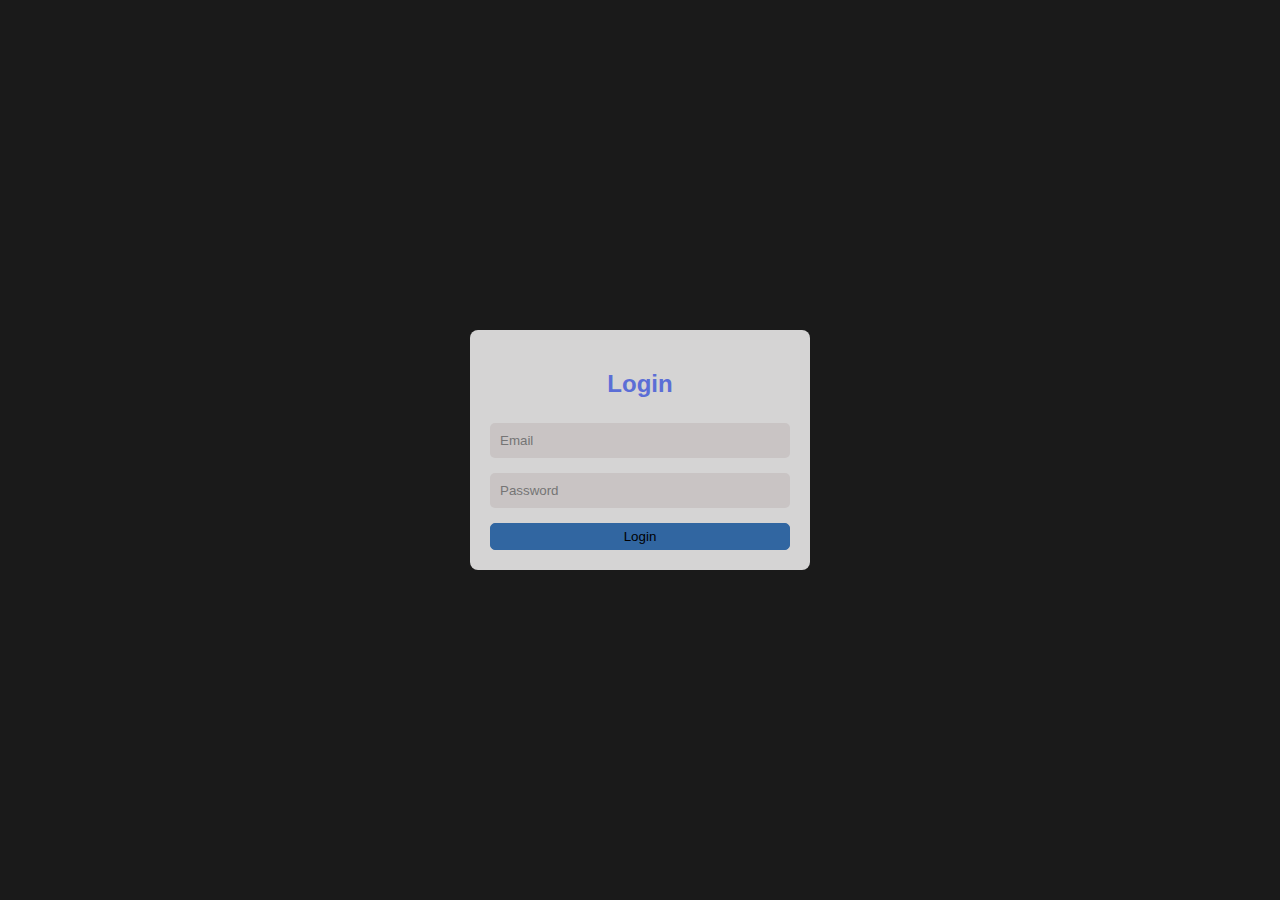
<file: index.html>
<!DOCTYPE html>
<html lang="en">
  <head>
    <meta charset="UTF-8" />
    <meta name="viewport" content="width=device-width, initial-scale=1.0" />
    <title>Login</title>
    <style>
      body {
        font-family: Arial, Helvetica, sans-serif;
        background-color: #1a1a1a;
        margin: 0;
        padding: 0;
        height: 100vh;
        display: flex;
        justify-content: center;
        align-items: center;
      }
      .card {
        background-color: #d5d4d4;
        border-radius: 8px;
        padding: 20px;
        width: 300px;
      }
      h2 {
        color: #5b6ed6;
        /* padding: 30px; */
        text-align: center;
        margin-bottom: 25px;
      }
      form {
        display: flex;
        flex-direction: column;
      }
      input {
        margin-bottom: 15px;
        padding: 10px;
        border-radius: 5px;
        background-color: #c9c4c4;
        border: none;
        color: black;
      }
      button {
        background-color: #3166a1;
        color: #000000;
        padding: 5px;
        border: 1px solid #3166a1;
        border-radius: 5px;
      }
      button:hover {
        background-color: #000000;
      }
    </style>
  </head>
  <body>
    <div class="card">
      <h2>Login</h2>
      <form onsubmit=>
        <input type="email" name="" id="" placeholder="Email" />
        <input type="password" name="" id="" placeholder="Password" />
        <button type="submit" >Login</button>
      </form>
    </div>
  </body>
</html>
</file>
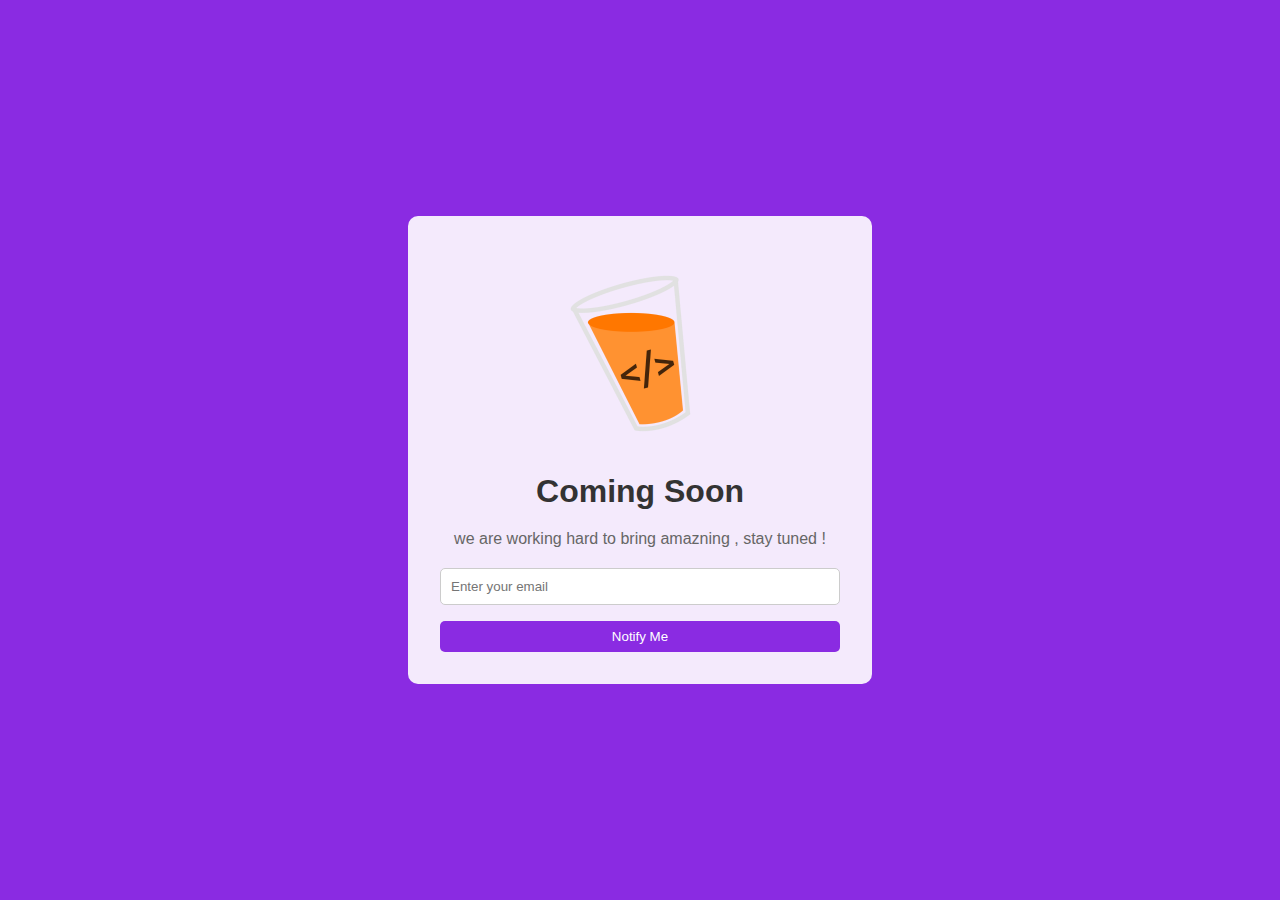
<file: comingSoon/index.html>
<!DOCTYPE html>
<html lang="en">
<head>
    <meta charset="UTF-8">
    <meta name="viewport" content="width=device-width, initial-scale=1.0">
    <title>Chair Landing Page</title>
    <link rel="stylesheet" href="./styles.css">
</head>
<body>
    <div class="container">
        <div class="content">
            <img src="./cup-logo.png" class="logo" alt="company logo">
            <h1>Coming Soon</h1>
            <p>we are working hard to bring amazning , stay tuned !</p>
            <form id="notify-form" action="">
                <input type="email" name="Email"  class="input-field" placeholder="Enter your email" required>
                <button type="submit">Notify Me</button>
            </form>
        </div>
    </div>
</body>
</html>
</file>
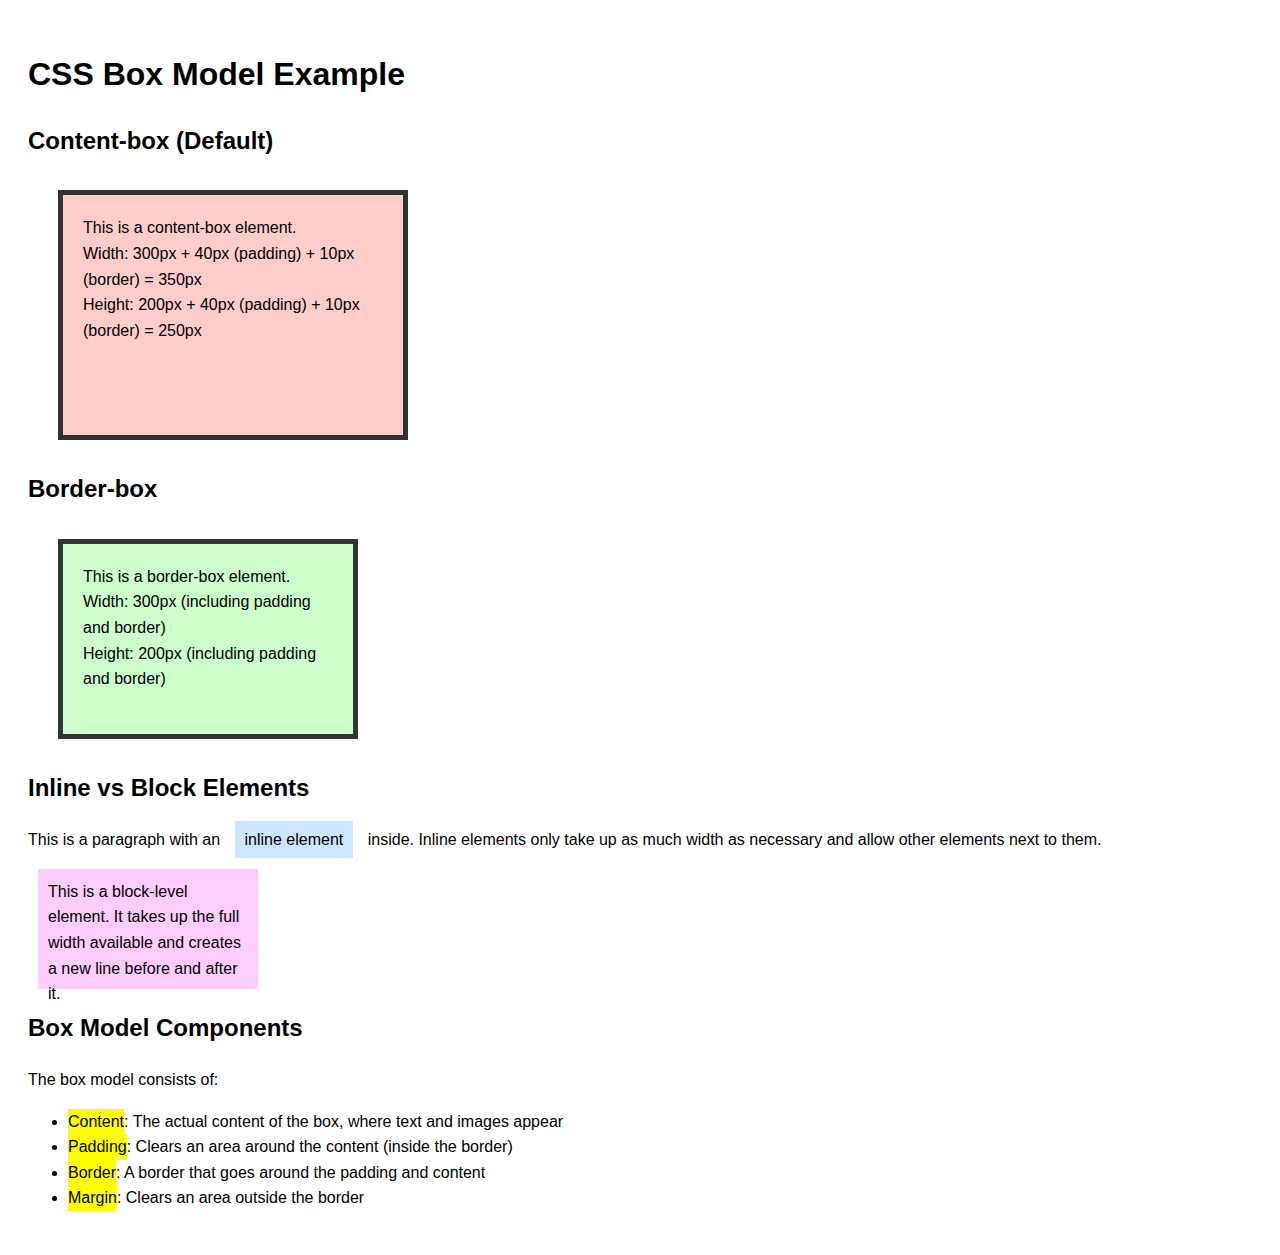
<file: boxmodel.html>
<!DOCTYPE html>
<html lang="en">
  <head>
    <meta charset="UTF-8" />
    <meta name="viewport" content="width=device-width, initial-scale=1.0" />
    <title>CSS Box Model Example</title>
    <style>
      body {
        font-family: Arial, sans-serif;
        line-height: 1.6;
        padding: 20px;
      }

      .box-model-demo {
        width: 300px;
        height: 200px;
        padding: 20px;
        border: 5px solid #333;
        margin: 30px;
        background-color: #f0f0f0;
      }

      .content-box {
        box-sizing: content-box;
        background-color: #ffcccc;
      }

      .border-box {
        box-sizing: border-box;
        background-color: #ccffcc;
      }

      .box-model-demo p {
        margin: 0;
      }

      .highlight {
        background-color: yellow;
        display: inline-block;
      }

      .inline-example {
        background-color: #cce6ff;
        padding: 10px;
        margin: 10px;
        /* Inline elements ignore width and height */
        width: 200px;
        height: 100px;
      }

      .block-example {
        background-color: #ffccff;
        padding: 10px;
        margin: 10px;
        width: 200px;
        height: 100px;
      }
    </style>
  </head>
  <body>
    <h1>CSS Box Model Example</h1>

    <h2>Content-box (Default)</h2>
    <div class="box-model-demo content-box">
      <p>This is a content-box element.</p>
      <p>Width: 300px + 40px (padding) + 10px (border) = 350px</p>
      <p>Height: 200px + 40px (padding) + 10px (border) = 250px</p>
    </div>

    <h2>Border-box</h2>
    <div class="box-model-demo border-box">
      <p>This is a border-box element.</p>
      <p>Width: 300px (including padding and border)</p>
      <p>Height: 200px (including padding and border)</p>
    </div>

    <h2>Inline vs Block Elements</h2>
    <p>
      This is a paragraph with an
      <span class="inline-example">inline element</span> inside. Inline elements
      only take up as much width as necessary and allow other elements next to
      them.
    </p>

    <div class="block-example">
      This is a block-level element. It takes up the full width available and
      creates a new line before and after it.
    </div>

    <h2>Box Model Components</h2>
    <p>The box model consists of:</p>
    <ul>
      <li>
        <span class="highlight">Content</span>: The actual content of the box,
        where text and images appear
      </li>
      <li>
        <span class="highlight">Padding</span>: Clears an area around the
        content (inside the border)
      </li>
      <li>
        <span class="highlight">Border</span>: A border that goes around the
        padding and content
      </li>
      <li>
        <span class="highlight">Margin</span>: Clears an area outside the border
      </li>
    </ul>
  </body>
</html>
</file>
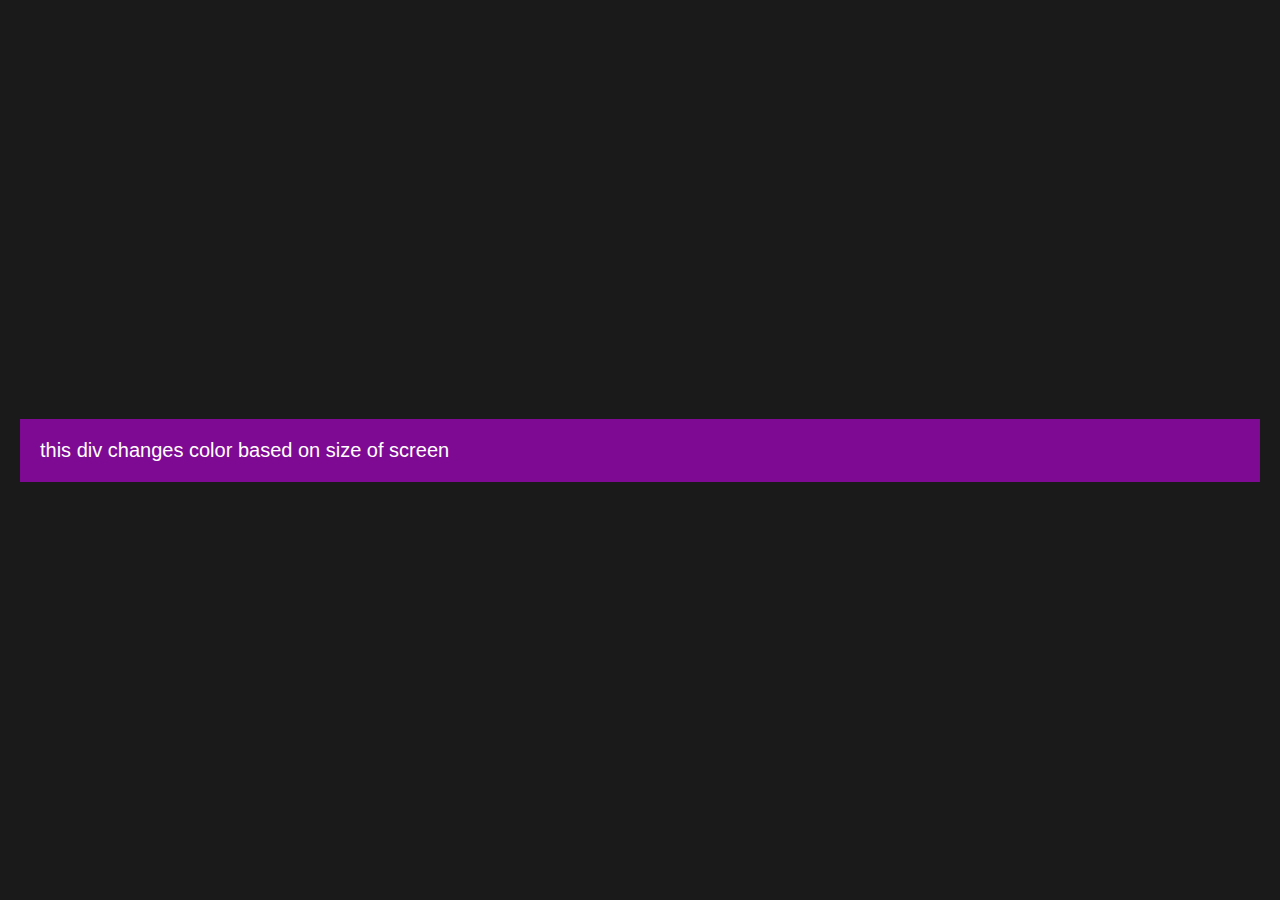
<file: breakpoints.html>
<!DOCTYPE html>
<html lang="en">
<head>
    <meta charset="UTF-8">
    <meta name="viewport" content="width=device-width, initial-scale=1.0">
    <title>Responsivness</title>
    <style>
        body{
            margin: 0;
            padding: 0;font-family: Arial, Helvetica, sans-serif;
            display: flex;
            justify-content: center;
            align-items: center;
            height: 100vh;
            background-color: #1a1a1a;
        }
        .responsivness-div {
            width: 100%;
            max-width: 1200px;
            padding: 20px;
            color: #fff;
            font-size: 20px;
            background-color: #7e0a93;
        }
        @media (max-width:600px)
        {
            body {
                align-items: flex-start;
            }
            .responsivness-div {
                background-color: #3498db;
            }
        }
        @media (min-width:601px)  and (max-width:1024px ){
            body {
                align-items: flex-end;
            }
            .responsivness-div {
                background-color: #1a2b36;
            }
        }
    </style>
</head>
<body>
   <div class="responsivness-div">
    this div changes color based on size of screen 
   </div>
</body>
</html>
</file>
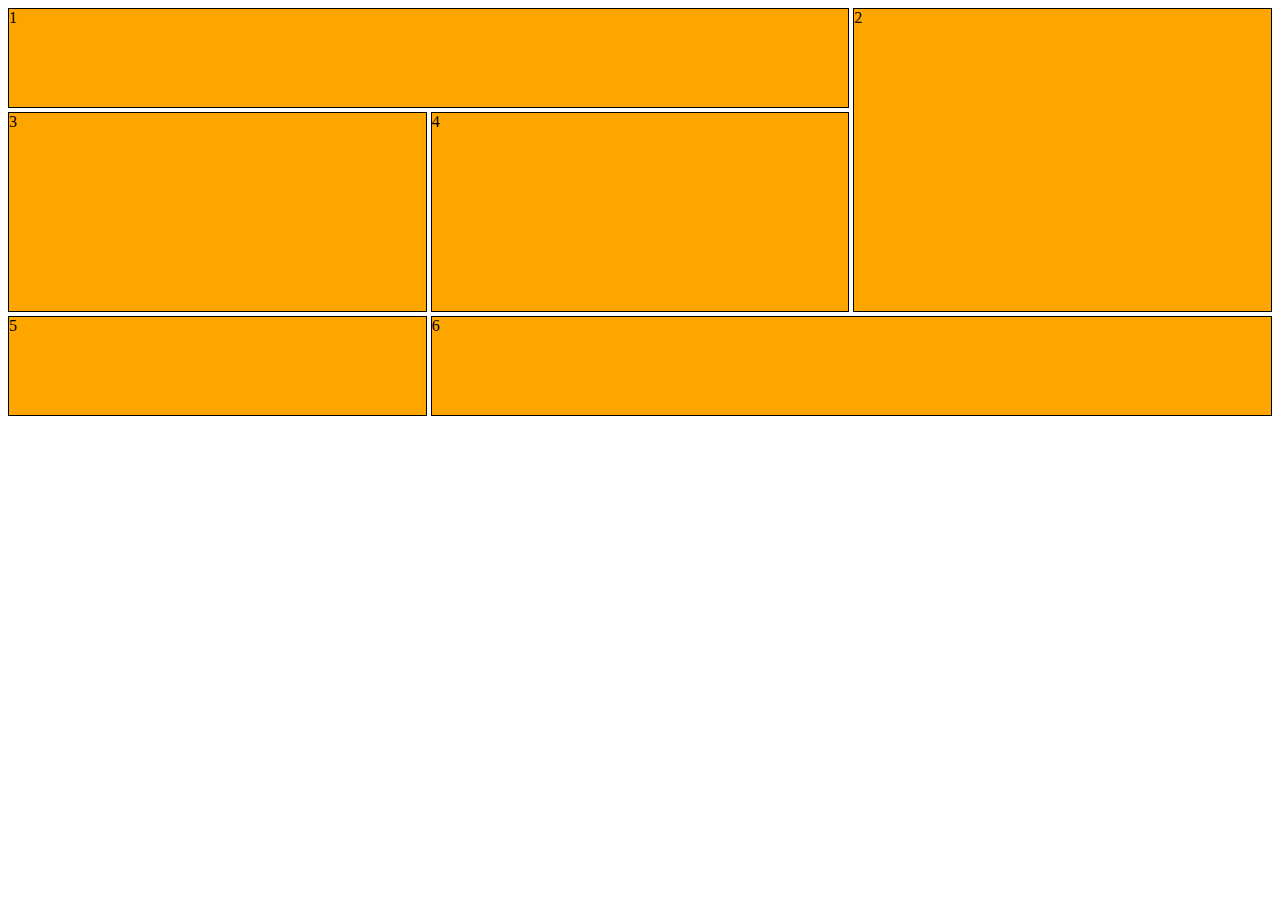
<file: grid-basics.html>
<!DOCTYPE html>
<html lang="en">
  <head>
    <meta charset="UTF-8" />
    <meta name="viewport" content="width=device-width, initial-scale=1.0" />
    <title>Grid intro</title>
    <style>
        .grid-container {
            display: grid;
            grid-template-columns: repeat(3,1fr);
            grid-template-rows: 100px 200px 100px;
            gap: 4px;
        }
        .item{
            background-color: orange;
            border: 1px solid black;
        }
        .item1 {
            grid-column: 1/3 ;
            grid-row: 1/2;
        }
        .item2 {
            grid-column: 3/4;
            grid-row: 1/3;
        }
        .item6 {
            grid-column: 2/4;
        }
    </style>
  </head>
  <body>
    <div class="grid-container">
      <div class="item item1">1</div>
      <div class="item item2">2</div>
      <div class="item">3</div>
      <div class="item">4</div>
      <div class="item">5</div>
      <div class="item item6">6</div>
    </div>
  </body>
</html>
</file>
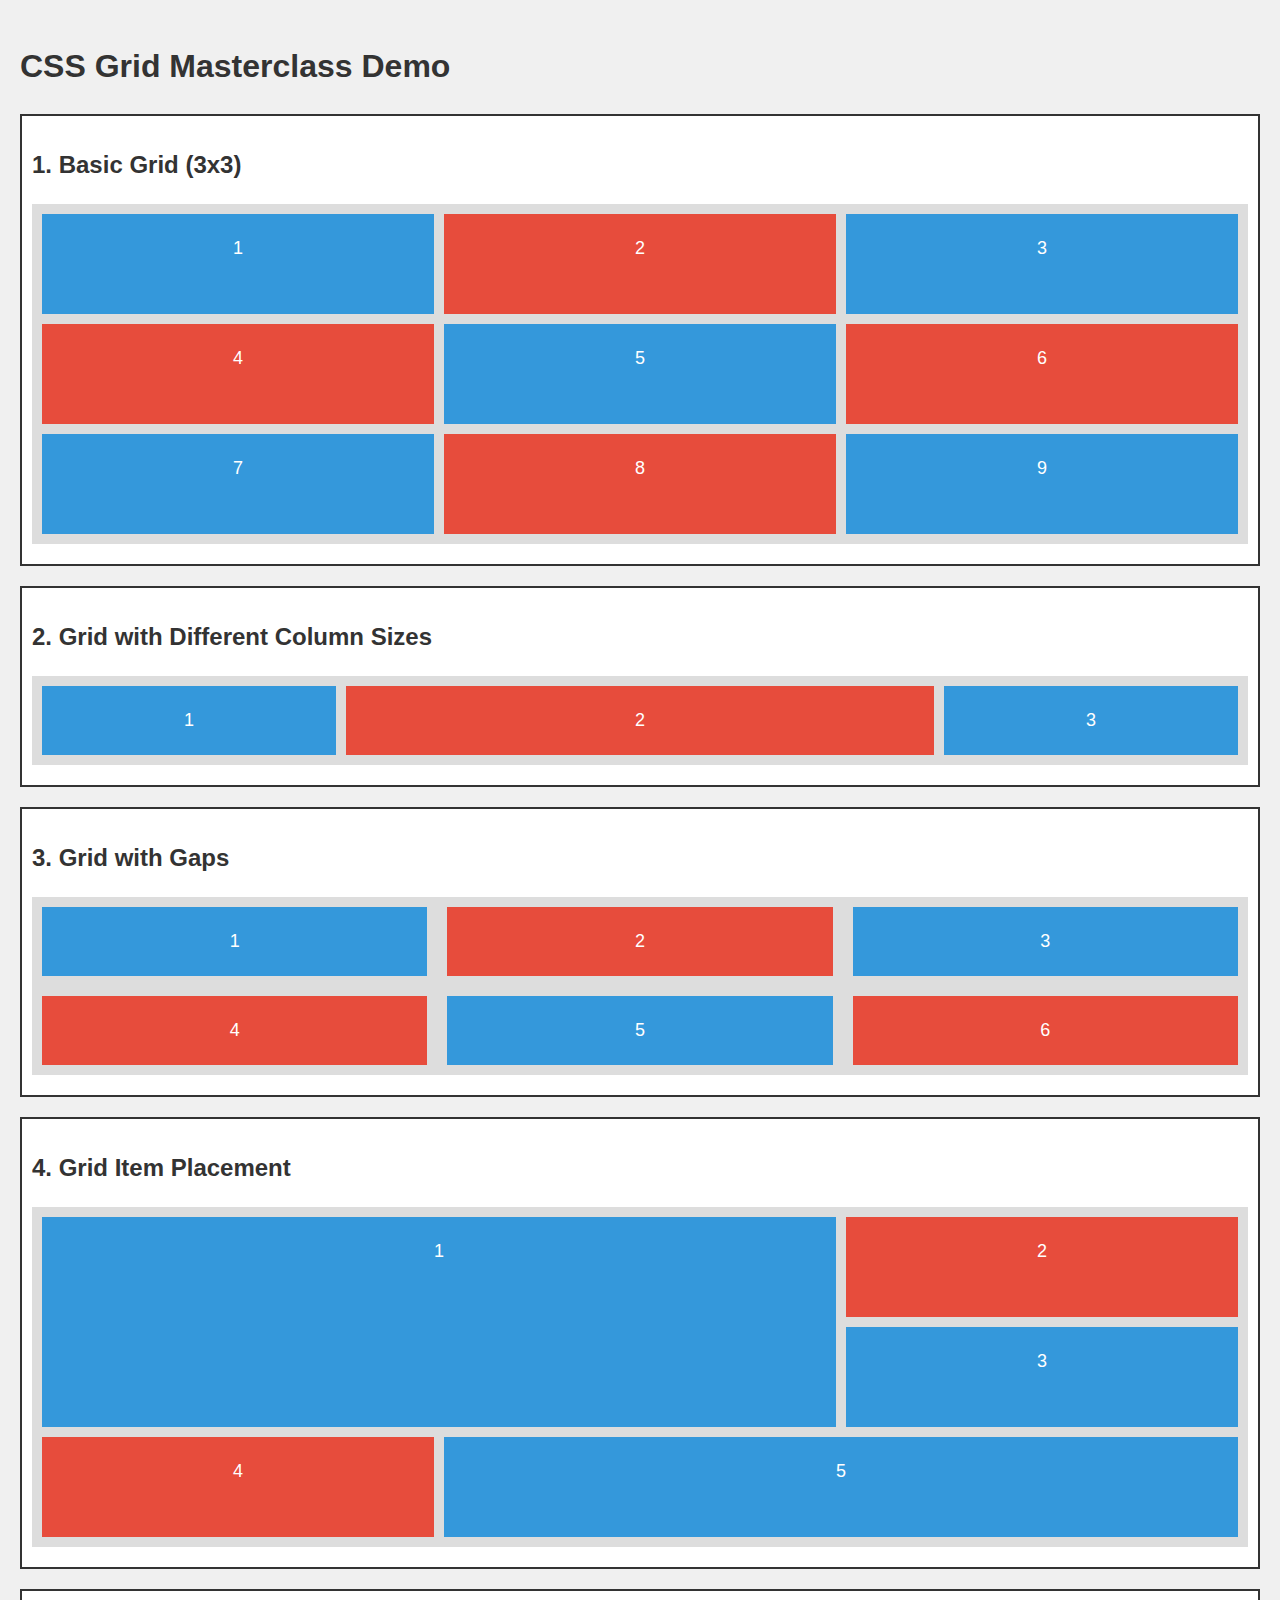
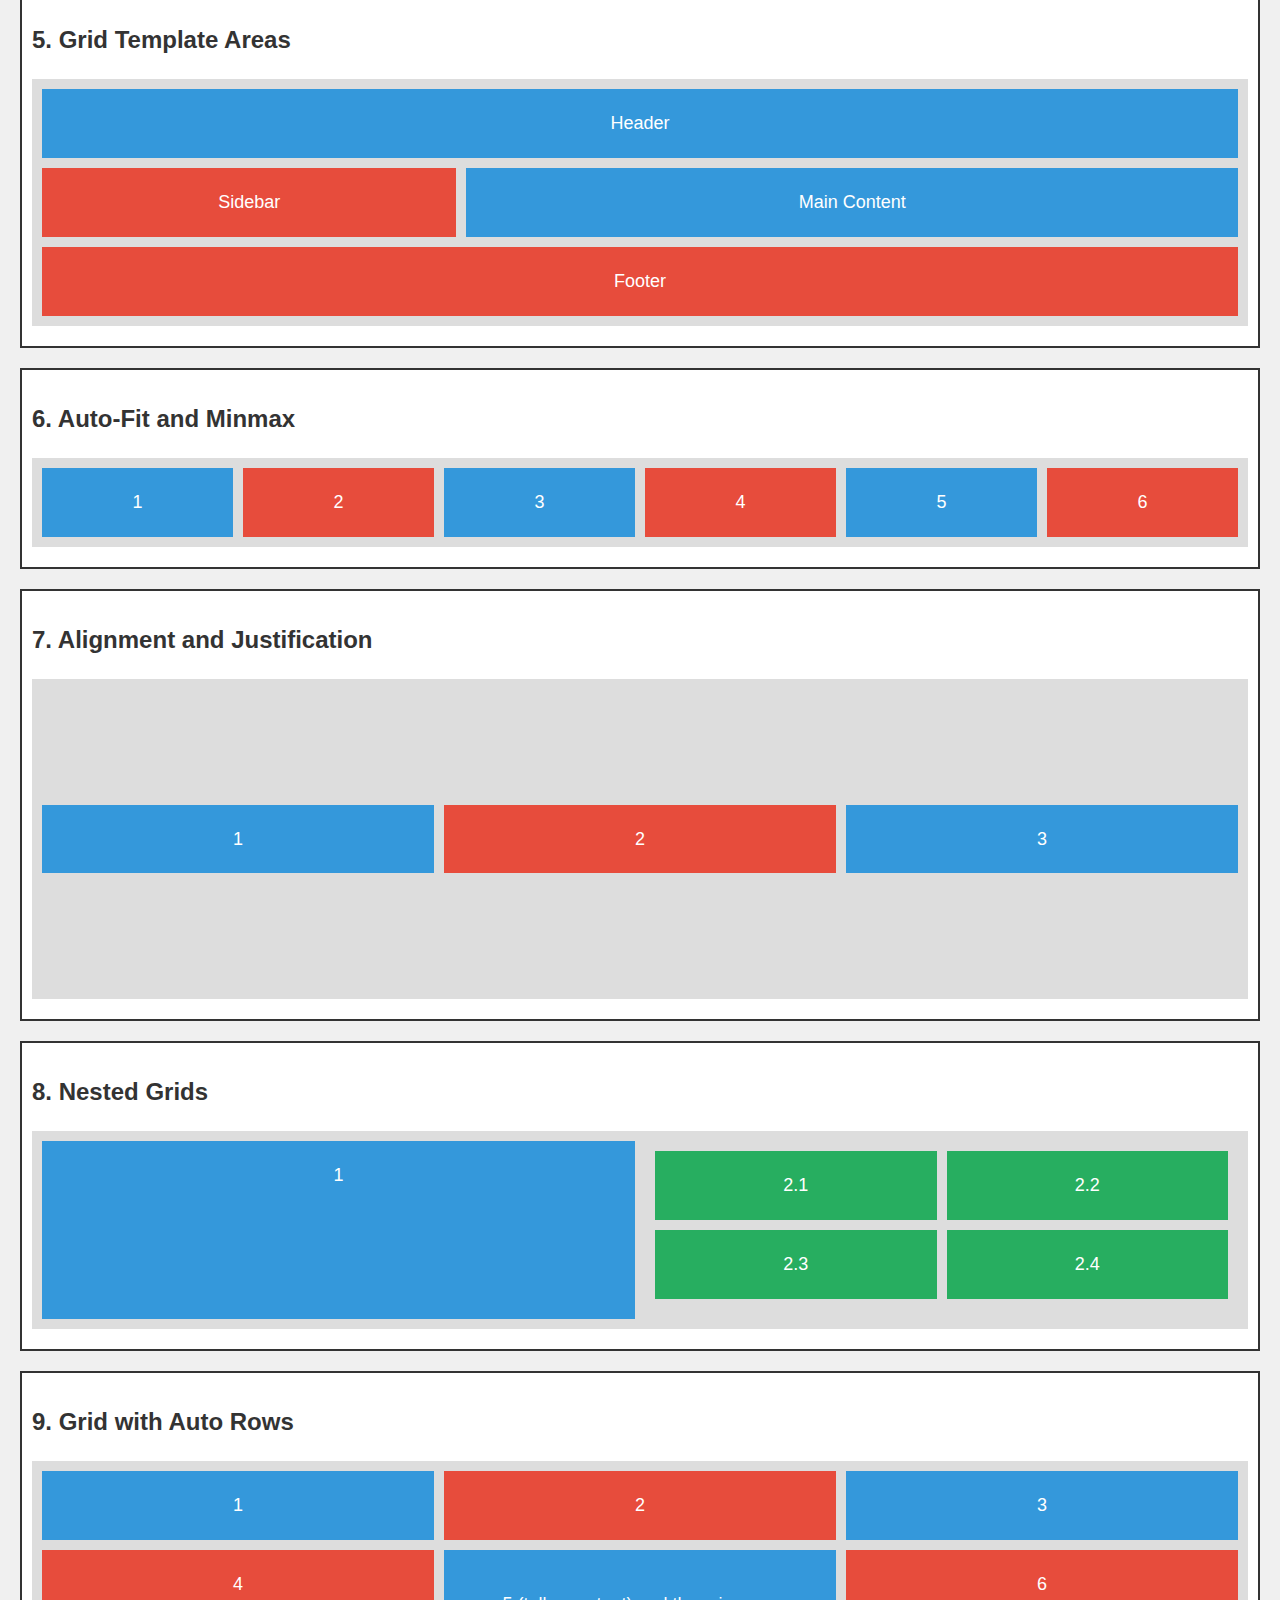
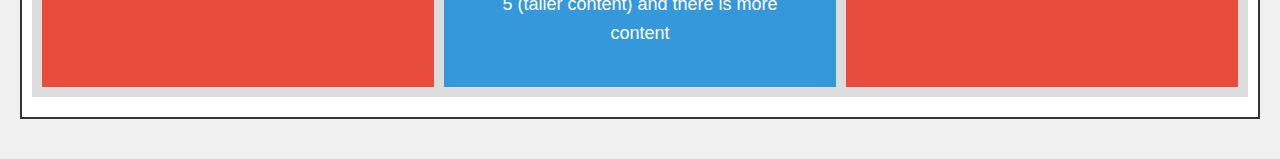
<file: gridMasterClass.html>
<!DOCTYPE html>
<html lang="en">
  <head>
    <meta charset="UTF-8" />
    <meta name="viewport" content="width=device-width, initial-scale=1.0" />
    <title>CSS Grid Masterclass Demo</title>
    <style>
      body {
        font-family: Arial, sans-serif;
        line-height: 1.6;
        margin: 0;
        padding: 20px;
        background-color: #f0f0f0;
      }
      h1,
      h2 {
        color: #333;
      }
      .container {
        background-color: #fff;
        border: 2px solid #333;
        margin-bottom: 20px;
        padding: 10px;
      }
      .grid-container {
        display: grid;
        gap: 10px;
        background-color: #ddd;
        padding: 10px;
        margin-bottom: 10px;
      }
      .box {
        background-color: #3498db;
        color: white;
        padding: 20px;
        font-size: 18px;
        text-align: center;
      }
      .box:nth-child(even) {
        background-color: #e74c3c;
      }
    </style>
  </head>
  <body>
    <h1>CSS Grid Masterclass Demo</h1>

    <div class="container">
      <h2>1. Basic Grid (3x3)</h2>
      <div
        class="grid-container"
        style="
          grid-template-columns: repeat(3, 1fr);
          grid-template-rows: repeat(3, 100px);
        "
      >
        <div class="box">1</div>
        <div class="box">2</div>
        <div class="box">3</div>
        <div class="box">4</div>
        <div class="box">5</div>
        <div class="box">6</div>
        <div class="box">7</div>
        <div class="box">8</div>
        <div class="box">9</div>
      </div>
    </div>

    <div class="container">
      <h2>2. Grid with Different Column Sizes</h2>
      <div class="grid-container" style="grid-template-columns: 1fr 2fr 1fr">
        <div class="box">1</div>
        <div class="box">2</div>
        <div class="box">3</div>
      </div>
    </div>

    <div class="container">
      <h2>3. Grid with Gaps</h2>
      <div class="grid-container" style="grid-template-columns: repeat(3,1fr) ; gap:20px">
        <div class="box">1</div>
        <div class="box">2</div>
        <div class="box">3</div>
        <div class="box">4</div>
        <div class="box">5</div>
        <div class="box">6</div>
      </div>
    </div>

    <div class="container">
      <h2>4. Grid Item Placement</h2>
      <div class="grid-container" style="grid-template-columns: repeat(3, 1fr); grid-template-rows: repeat(3 , 100px);">
        <div class="box" style="grid-column: 1/3; grid-row: 1/3;">1</div>
        <div class="box">2</div>
        <div class="box">3</div>
        <div class="box">4</div>
        <div class="box" style="grid-column: 2/4;">5</div>
      </div>
    </div>

    <div class="container">
      <h2>5. Grid Template Areas</h2>
      <div class="grid-container" style="grid-template-areas: 'header header header ' 'sidebar main main' 'footer footer footer';">
        <div class="box" style="grid-area: header;">Header</div>
        <div class="box" style="grid-area: sidebar;">Sidebar</div>
        <div class="box" style="grid-area: main;">Main Content</div>
        <div class="box" style="grid-area: footer;">Footer</div>
      </div>
    </div>

    <div class="container">
      <h2>6. Auto-Fit and Minmax</h2>
      <div class="grid-container"
      style="grid-template-columns: repeat(auto-fit, minmax(100px, 1fr))">
        <div class="box">1</div>
        <div class="box">2</div>
        <div class="box">3</div>
        <div class="box">4</div>
        <div class="box">5</div>
        <div class="box">6</div>
      </div>
    </div>

    <div class="container">
      <h2>7. Alignment and Justification</h2>
      <div class="grid-container" style="grid-template-columns: repeat(3, 1fr); justify-content: space-around; height: 300px; align-items: center;">
        <div class="box">1</div>
        <div class="box">2</div>
        <div class="box">3</div>
      </div>
    </div>

    <div class="container">
      <h2>8. Nested Grids</h2>
      <div class="grid-container" 
      style="grid-template-columns: 1fr 1fr;">
        <div class="box">1</div>
        <div class="grid-container" style="grid-template-columns: 1fr 1fr;">
          <div class="box" style="background-color: #27ae60">2.1</div>
          <div class="box" style="background-color: #27ae60">2.2</div>
          <div class="box" style="background-color: #27ae60">2.3</div>
          <div class="box" style="background-color: #27ae60">2.4</div>
        </div>
      </div>
    </div>

    <div class="container">
      <h2>9. Grid with Auto Rows</h2>
      <div class="grid-container" style="grid-template-columns: repeat(3,1fr);">
        <div class="box">1</div>
        <div class="box">2</div>
        <div class="box">3</div>
        <div class="box">4</div>
        <div class="box" style="padding: 40px">
          5 (taller content) and there is more content
        </div>
        <div class="box">6</div>
      </div>
    </div>
  </body>
</html>
</file>
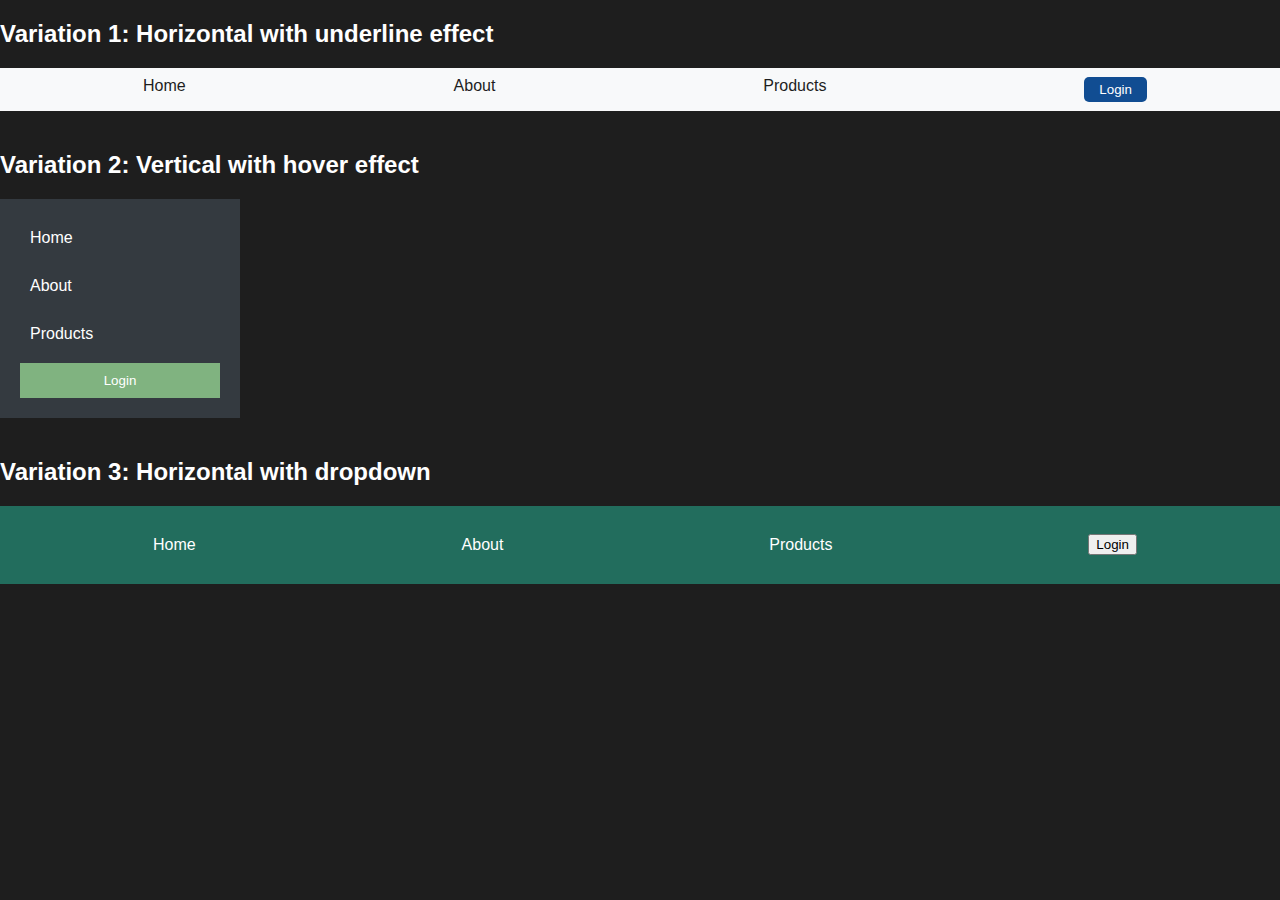
<file: navbar.html>
<!DOCTYPE html>
<html lang="en">
  <head>
    <meta charset="UTF-8" />
    <meta name="viewport" content="width=device-width, initial-scale=1.0" />
    <title>Navigation Bar Variations</title>
    <style>
      body {
        background-color: #1e1e1e;
        color: white;
        margin: 0;
        padding: 0;
        font-family: Arial, Helvetica, sans-serif;
      }
      .nav-container {
        margin-bottom: 40px;
      }
      h2 {
        margin-bottom: 20px;
      }
      .nav1 {
        /* border:2px solid pink; */
        background: #f8f9fa;
        padding: 9px;
      }

      .nav1 ul {
        list-style: none;
        display: flex;
        margin: 0;
        padding: 0;
        justify-content: space-around;
      }

      .nav1 li {
        display: inline;
      }

      .nav1 li a {
        /* display: inline; */
        color: #1e1e1e;
        padding: 10px 10px;
        text-decoration: none;
        position: relative;
      }

      .nav1 a::after {
        content: "";
        position: absolute;
        height: 2px;
        width: 100%;
        bottom: 0;
        left: 0;
        background-color: #114d92;
        transform: scaleX(0);
        transition: transform 0.3s ease-in-out;
      }

      .nav1 a:hover::after {
        transform: scaleX(1);
      }
      .nav1 .login-btn {
        background-color: #114d92;
        color: white;
        border: none;
        padding: 5px 15px;
        border-radius: 5px;
        cursor: pointer;
      }

      .nav2 {
        /* border: 2px solid pink; */
        background-color: #343a40;
        width: 200px;
        padding: 20px;
      }

      .nav2 ul {
        list-style-type: none;
        margin: 0;
        padding: 0;
      }
      .nav2 li {
        margin-bottom: 10px;
      }

      .nav2 a {
        text-decoration: none;
        color: white;
        display: block;
        padding: 10px;
        width: 100%;
      }

      .nav2 a:hover {
        background-color: rgb(128, 179, 128);
      }

      .nav2 .login-btn {
        background-color: rgb(128, 179, 128);
        color: #fff;
        border: none;
        width: 100%;
        padding: 10px;
        cursor: pointer;
      }

      .nav3 {
        /* border: 2px solid gray; */
        background-color: #226d5d;
        padding: 20px;
      }

      .nav3 ul{
        list-style-type: none;
        padding: 0;
        margin: 0;
        display: flex;
        justify-content: space-around;
        align-items: center;
      }

      .nav3 a {
        text-decoration: none;
        color: white;
        padding: 10px;
        display: block;
      }
      .nav3 .dropdown-content {
        display: none;
      }

      .nav3 .dropdown:hover .dropdown-content {
        display: block;
        position: absolute;
        background-color:chocolate;
        color: cornflowerblue;
      }
    </style>
  </head>
  <body>
    <div class="nav-container">
      <h2>Variation 1: Horizontal with underline effect</h2>
      <nav class="nav1">
        <ul>
          <li><a href="#">Home</a></li>
          <li><a href="#">About</a></li>
          <li><a href="#">Products</a></li>
          <li><button class="login-btn">Login</button></li>
        </ul>
      </nav>
    </div>

    <div class="nav-container">
      <h2>Variation 2: Vertical with hover effect</h2>
      <nav class="nav2">
        <ul>
          <li><a href="#">Home</a></li>
          <li><a href="#">About</a></li>
          <li><a href="#">Products</a></li>
        </ul>
        <button class="login-btn">Login</button>
      </nav>
    </div>

    <div class="nav-container">
      <h2>Variation 3: Horizontal with dropdown</h2>
      <nav class="nav3">
        <ul>
          <li><a href="#">Home</a></li>
          <li class="dropdown">
            <a href="#">About</a>
            <div class="dropdown-content">
              <a href="#">Our Story</a>
              <a href="#">Team</a>
              <a href="#">Contact</a>
            </div>
          </li>
          <li><a href="#">Products</a></li>
          <li><button class="login-btn">Login</button></li>
        </ul>
      </nav>
    </div>
  </body>
</html>
</file>
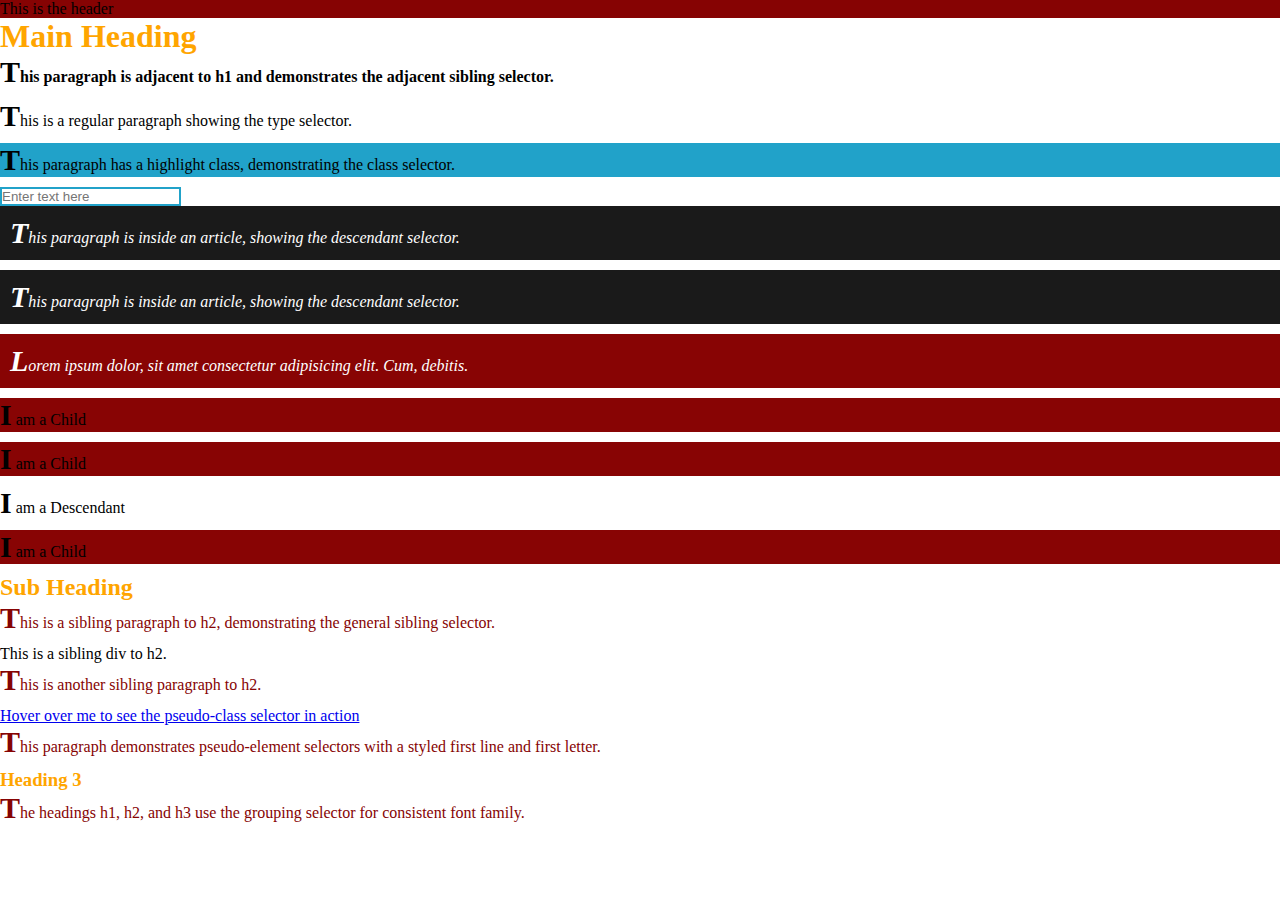
<file: selectors.html>
<!DOCTYPE html>
<html lang="en">
  <head>
    <meta charset="UTF-8" />
    <meta name="viewport" content="width=device-width, initial-scale=1.0" />
    <title>CSS Selectors Example</title>
    <style>
      /* 1. Universal Selector */

      * {
        margin: 0;
        padding: 0;
        box-sizing: border-box;
      }

      /* 2. Type Selector */
      p {
        font-size: 16px;
        margin-bottom: 10px;
      }

      /* 3. Class Selector */
      .highlight {
        background-color: #21a2c9;
      }

      /* 4. ID Selector */
      #header {
        background-color: #860303;
      }

      /* 5. Attribute Selector */
      input[type="text"] {
        border: 2px solid #21a2c9;
      }

      /* 6. Descendant Selector */
      article p {
        font-style: italic;
        background-color: #1a1a1a;
        color: #fff;
        padding: 10px;
      }

      /* 7. Child Selector */
      div > p {
        background-color: #880404;
      }

      /* 8. Adjacent Sibling Selector */
      h1 + p {
        font-weight: bold;
      }

      /* 9. General Sibling Selector */
      h2 ~ p {
        color: #860303;
      }

      /* 10. Pseudo-class Selector */

      a:hover {
        background-color: #14a50e;
        text-decoration: none;
        color: #1a1a1a;
        padding: 5px;
        margin: 4px;
      }

      /* 11. Pseudo-element Selector */
      p::first-letter {
        font-weight: bold;
        font-size: 30px;
      }

      /* 12. Grouping Selector */

      h1,
      h2,
      h3 {
        color: orange;
      }
    </style>
  </head>
  <body>
    <header id="header">This is the header</header>

    <h1>Main Heading</h1>
    <p>
      This paragraph is adjacent to h1 and demonstrates the adjacent sibling
      selector.
    </p>
    <p>This is a regular paragraph showing the type selector.</p>

    <p class="highlight">
      This paragraph has a highlight class, demonstrating the class selector.
    </p>

    <input type="text" placeholder="Enter text here" />

    <article>
      <p>
        This paragraph is inside an article, showing the descendant selector.
      </p>
      <p>
        This paragraph is inside an article, showing the descendant selector.
      </p>
      <div>
        <p>
          Lorem ipsum dolor, sit amet consectetur adipisicing elit. Cum,
          debitis.
        </p>
      </div>
    </article>

    <div>
      <p>I am a Child</p>
      <p>I am a Child</p>
      <section>
        <p>I am a Descendant</p>
      </section>
      <p>I am a Child</p>
    </div>

    <h2>Sub Heading</h2>
    <p>
      This is a sibling paragraph to h2, demonstrating the general sibling
      selector.
    </p>
    <div>This is a sibling div to h2.</div>
    <p>This is another sibling paragraph to h2.</p>

    <a href="#">Hover over me to see the pseudo-class selector in action</a>

    <p>
      This paragraph demonstrates pseudo-element selectors with a styled first
      line and first letter.
    </p>

    <h3>Heading 3</h3>

    <p>
      The headings h1, h2, and h3 use the grouping selector for consistent font
      family.
    </p>
  </body>
</html>
</file>
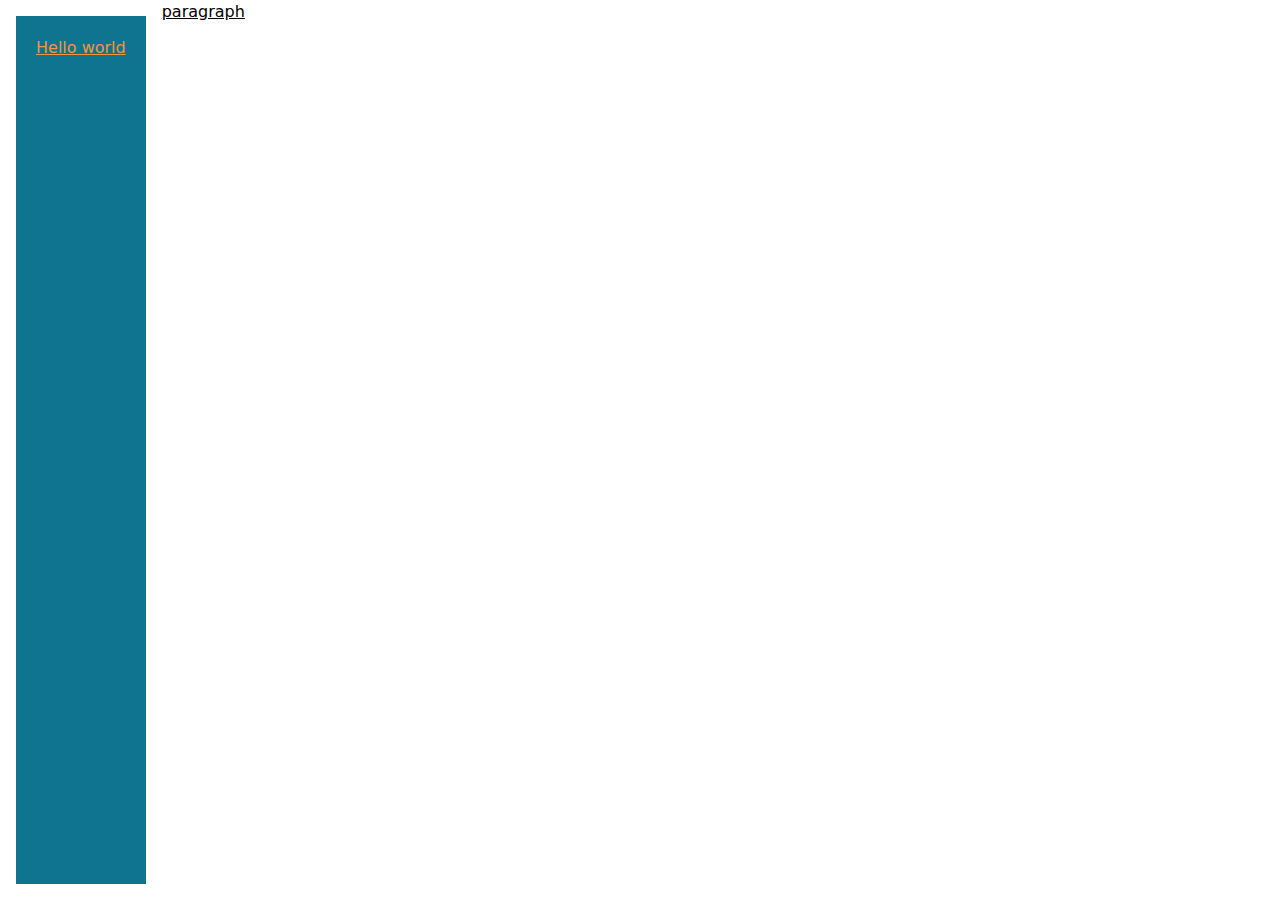
<file: tailwind/src/first.html>
<!DOCTYPE html>
<html lang="en">
<head>
    <meta charset="UTF-8">
    <meta name="viewport" content="width=device-width, initial-scale=1.0">
    <link href="./output.css" rel="stylesheet">
    <title>Document</title>
</head>
<body class="flex h-lvh">
    <h1 class="underline  text-center m-4 p-5 bg-cyan-700 items-center text-orange-400">Hello world</h1>

    <p class="underline">paragraph</p>
</body>
</html>
</file>
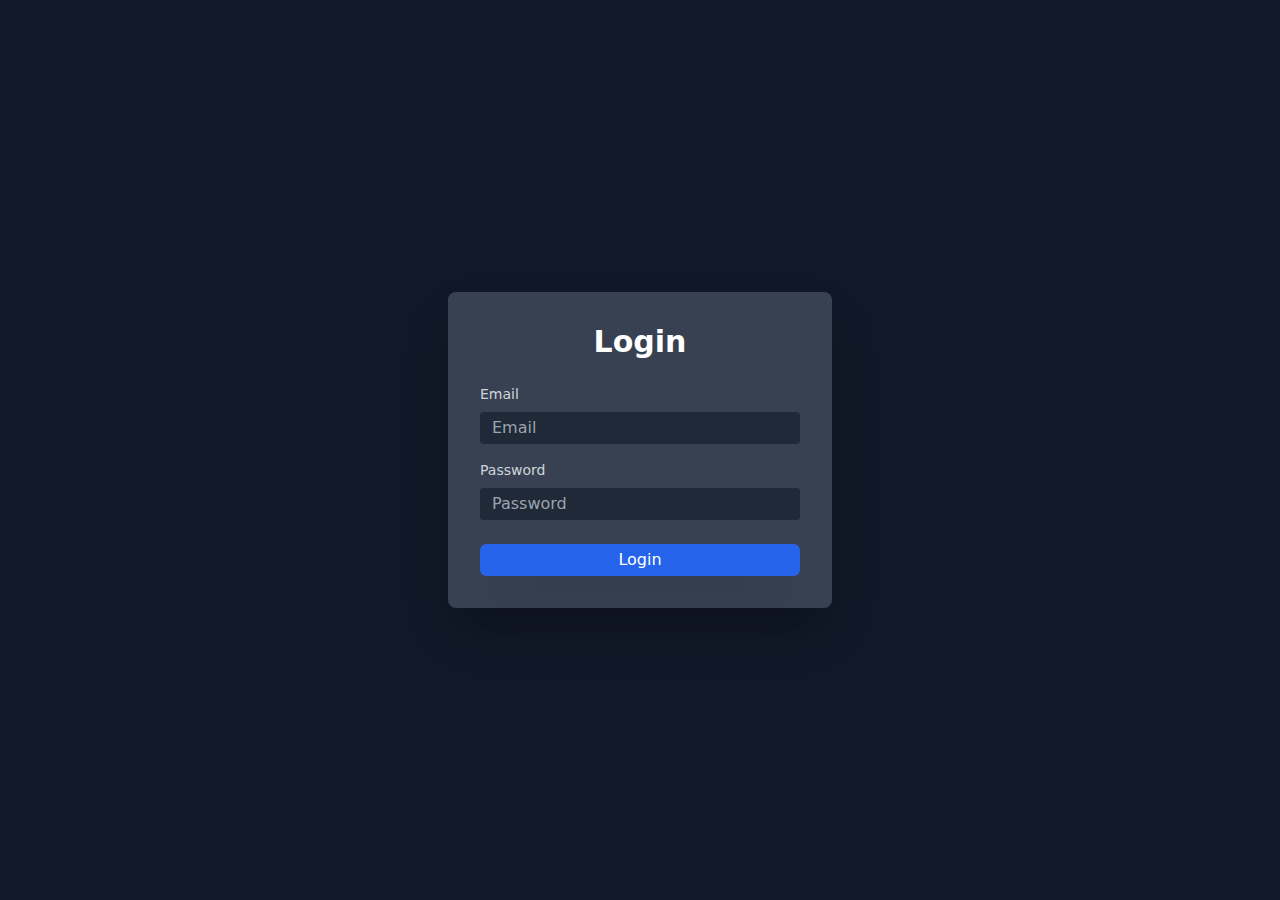
<file: tailwind/src/login.html>
<!DOCTYPE html>
    <html lang="en">
    <head>
        <meta charset="UTF-8">
        <meta name="viewport" content="width=device-width, initial-scale=1.0">
        <title>Login Page</title>
        <link href="./output.css" rel="stylesheet">
    </head>
    <body class="bg-gray-900 flex justify-center items-center min-h-screen ">
        <div class="bg-gray-700 flex flex-col rounded-lg p-8 shadow-2xl max-w-sm w-full">

            <h2 class="text-center text-3xl text-white mb-6 font-bold">Login</h2>
            <form>
                <div class="mb-4">
                    <label for="" class="block text-sm font-medium text-gray-300 mb-2">Email</label>
                    <input class="w-full px-3 py-1 bg-gray-800 text-white focus:outline-none focus:ring-2 focus:ring-blue-500 border-gray-600 rounded" type="email" name="" placeholder="Email" id="">
                </div>
                <div class="mb-6">
                    <label for="" class="block text-sm font-medium text-gray-300 mb-2">Password</label>
                    <input class="w-full px-3 py-1 bg-gray-800 text-white focus:outline-none focus:ring-2 focus:ring-blue-500 border-gray-600 rounded" type="password" name="" placeholder="Password">
                </div>
                <button class="w-full bg-blue-600 text-white py-1 rounded-md hover:bg-blue-700 shadow-2xl" type="submit">Login</button>
            </form>
        </div>
    </body>
    </html>
</file>
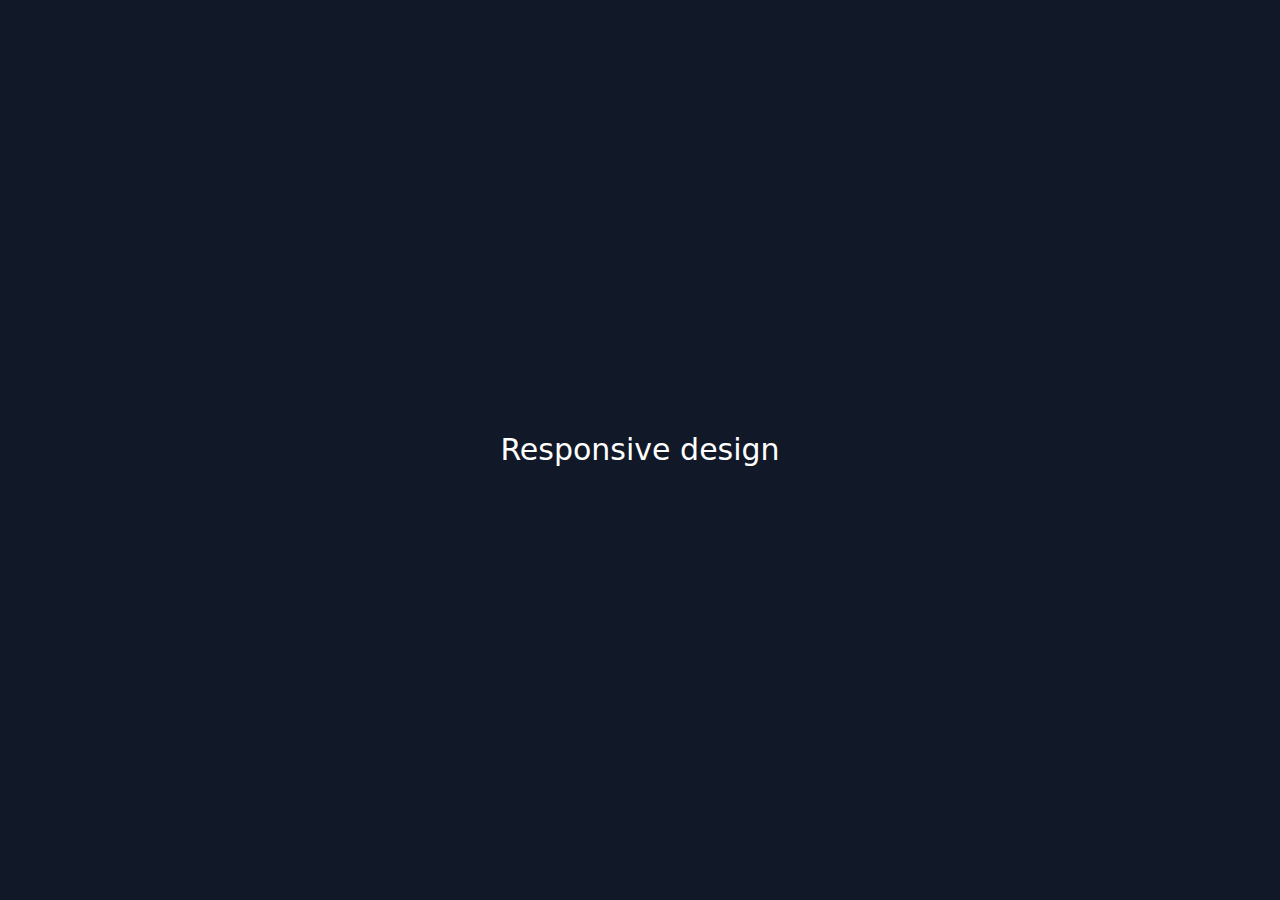
<file: tailwind/src/responsive.html>
<!DOCTYPE html>
<html lang="en">
<head>
    <meta charset="UTF-8">
    <meta name="viewport" content="width=device-width, initial-scale=1.0">
    <title>responsivness</title>
    <link href="./output.css" rel="stylesheet">
</head>
<body class="bg-gray-900 text-white flex justify-center items-center min-h-screen">
    <h1 class="sm:text-3xl text-sm">Responsive design </h1>
</body>
</html>
</file>
<file: comingSoon/styles.css>
body,
html {
  font-family: Arial, Helvetica, sans-serif;
  margin: 0;
  padding: 0;
  /* background-color: red; */
  height: 100%;
}

.container {
  /* background: linear-gradient(135deg, #82abe2, #4169e1);
   */
   background-color: #8a2be2;
  display: flex;
  justify-content: center;
  align-items: center;
  height: 100%;
}

.content {
  border-radius: 10px;
  text-align: center;
  background-color: rgba(255, 255, 255, 0.9);
  padding: 2rem;
  max-width: 400px;
  width: 90%;
}

h1 {
  color: #333;
  margin-bottom: 20px;
}

.logo {
  width: 200px;
  /* height: 150px; */
  object-fit: contain;
}

p {
  color: #666;
  margin-bottom: 20px;
}

form {
  display: flex;
  flex-direction: column;
}

.input-field {
  padding: 10px;
  border-radius: 5px;
  border:  1px solid #ccc;
  margin-bottom: 1rem;
}

button {
    padding: 0.5rem;
    background-color: #8a2be2;
    color: #fff;
    border: none;
    border-radius: 5px;
    box-shadow: 0 4px 6px rgba(red, green, blue, alpha) ;
    cursor: pointer;
    transition: background-color 0.9sec ease-in-out;
}

button:hover {
    background-color: #7a1dd1;
}
</file>
<file: tailwind/src/output.css>
*, ::before, ::after {
  --tw-border-spacing-x: 0;
  --tw-border-spacing-y: 0;
  --tw-translate-x: 0;
  --tw-translate-y: 0;
  --tw-rotate: 0;
  --tw-skew-x: 0;
  --tw-skew-y: 0;
  --tw-scale-x: 1;
  --tw-scale-y: 1;
  --tw-pan-x:  ;
  --tw-pan-y:  ;
  --tw-pinch-zoom:  ;
  --tw-scroll-snap-strictness: proximity;
  --tw-gradient-from-position:  ;
  --tw-gradient-via-position:  ;
  --tw-gradient-to-position:  ;
  --tw-ordinal:  ;
  --tw-slashed-zero:  ;
  --tw-numeric-figure:  ;
  --tw-numeric-spacing:  ;
  --tw-numeric-fraction:  ;
  --tw-ring-inset:  ;
  --tw-ring-offset-width: 0px;
  --tw-ring-offset-color: #fff;
  --tw-ring-color: rgb(59 130 246 / 0.5);
  --tw-ring-offset-shadow: 0 0 #0000;
  --tw-ring-shadow: 0 0 #0000;
  --tw-shadow: 0 0 #0000;
  --tw-shadow-colored: 0 0 #0000;
  --tw-blur:  ;
  --tw-brightness:  ;
  --tw-contrast:  ;
  --tw-grayscale:  ;
  --tw-hue-rotate:  ;
  --tw-invert:  ;
  --tw-saturate:  ;
  --tw-sepia:  ;
  --tw-drop-shadow:  ;
  --tw-backdrop-blur:  ;
  --tw-backdrop-brightness:  ;
  --tw-backdrop-contrast:  ;
  --tw-backdrop-grayscale:  ;
  --tw-backdrop-hue-rotate:  ;
  --tw-backdrop-invert:  ;
  --tw-backdrop-opacity:  ;
  --tw-backdrop-saturate:  ;
  --tw-backdrop-sepia:  ;
  --tw-contain-size:  ;
  --tw-contain-layout:  ;
  --tw-contain-paint:  ;
  --tw-contain-style:  ;
}

::backdrop {
  --tw-border-spacing-x: 0;
  --tw-border-spacing-y: 0;
  --tw-translate-x: 0;
  --tw-translate-y: 0;
  --tw-rotate: 0;
  --tw-skew-x: 0;
  --tw-skew-y: 0;
  --tw-scale-x: 1;
  --tw-scale-y: 1;
  --tw-pan-x:  ;
  --tw-pan-y:  ;
  --tw-pinch-zoom:  ;
  --tw-scroll-snap-strictness: proximity;
  --tw-gradient-from-position:  ;
  --tw-gradient-via-position:  ;
  --tw-gradient-to-position:  ;
  --tw-ordinal:  ;
  --tw-slashed-zero:  ;
  --tw-numeric-figure:  ;
  --tw-numeric-spacing:  ;
  --tw-numeric-fraction:  ;
  --tw-ring-inset:  ;
  --tw-ring-offset-width: 0px;
  --tw-ring-offset-color: #fff;
  --tw-ring-color: rgb(59 130 246 / 0.5);
  --tw-ring-offset-shadow: 0 0 #0000;
  --tw-ring-shadow: 0 0 #0000;
  --tw-shadow: 0 0 #0000;
  --tw-shadow-colored: 0 0 #0000;
  --tw-blur:  ;
  --tw-brightness:  ;
  --tw-contrast:  ;
  --tw-grayscale:  ;
  --tw-hue-rotate:  ;
  --tw-invert:  ;
  --tw-saturate:  ;
  --tw-sepia:  ;
  --tw-drop-shadow:  ;
  --tw-backdrop-blur:  ;
  --tw-backdrop-brightness:  ;
  --tw-backdrop-contrast:  ;
  --tw-backdrop-grayscale:  ;
  --tw-backdrop-hue-rotate:  ;
  --tw-backdrop-invert:  ;
  --tw-backdrop-opacity:  ;
  --tw-backdrop-saturate:  ;
  --tw-backdrop-sepia:  ;
  --tw-contain-size:  ;
  --tw-contain-layout:  ;
  --tw-contain-paint:  ;
  --tw-contain-style:  ;
}

/*
! tailwindcss v3.4.16 | MIT License | https://tailwindcss.com
*/

/*
1. Prevent padding and border from affecting element width. (https://github.com/mozdevs/cssremedy/issues/4)
2. Allow adding a border to an element by just adding a border-width. (https://github.com/tailwindcss/tailwindcss/pull/116)
*/

*,
::before,
::after {
  box-sizing: border-box;
  /* 1 */
  border-width: 0;
  /* 2 */
  border-style: solid;
  /* 2 */
  border-color: #e5e7eb;
  /* 2 */
}

::before,
::after {
  --tw-content: '';
}

/*
1. Use a consistent sensible line-height in all browsers.
2. Prevent adjustments of font size after orientation changes in iOS.
3. Use a more readable tab size.
4. Use the user's configured `sans` font-family by default.
5. Use the user's configured `sans` font-feature-settings by default.
6. Use the user's configured `sans` font-variation-settings by default.
7. Disable tap highlights on iOS
*/

html,
:host {
  line-height: 1.5;
  /* 1 */
  -webkit-text-size-adjust: 100%;
  /* 2 */
  -moz-tab-size: 4;
  /* 3 */
  -o-tab-size: 4;
     tab-size: 4;
  /* 3 */
  font-family: ui-sans-serif, system-ui, sans-serif, "Apple Color Emoji", "Segoe UI Emoji", "Segoe UI Symbol", "Noto Color Emoji";
  /* 4 */
  font-feature-settings: normal;
  /* 5 */
  font-variation-settings: normal;
  /* 6 */
  -webkit-tap-highlight-color: transparent;
  /* 7 */
}

/*
1. Remove the margin in all browsers.
2. Inherit line-height from `html` so users can set them as a class directly on the `html` element.
*/

body {
  margin: 0;
  /* 1 */
  line-height: inherit;
  /* 2 */
}

/*
1. Add the correct height in Firefox.
2. Correct the inheritance of border color in Firefox. (https://bugzilla.mozilla.org/show_bug.cgi?id=190655)
3. Ensure horizontal rules are visible by default.
*/

hr {
  height: 0;
  /* 1 */
  color: inherit;
  /* 2 */
  border-top-width: 1px;
  /* 3 */
}

/*
Add the correct text decoration in Chrome, Edge, and Safari.
*/

abbr:where([title]) {
  -webkit-text-decoration: underline dotted;
          text-decoration: underline dotted;
}

/*
Remove the default font size and weight for headings.
*/

h1,
h2,
h3,
h4,
h5,
h6 {
  font-size: inherit;
  font-weight: inherit;
}

/*
Reset links to optimize for opt-in styling instead of opt-out.
*/

a {
  color: inherit;
  text-decoration: inherit;
}

/*
Add the correct font weight in Edge and Safari.
*/

b,
strong {
  font-weight: bolder;
}

/*
1. Use the user's configured `mono` font-family by default.
2. Use the user's configured `mono` font-feature-settings by default.
3. Use the user's configured `mono` font-variation-settings by default.
4. Correct the odd `em` font sizing in all browsers.
*/

code,
kbd,
samp,
pre {
  font-family: ui-monospace, SFMono-Regular, Menlo, Monaco, Consolas, "Liberation Mono", "Courier New", monospace;
  /* 1 */
  font-feature-settings: normal;
  /* 2 */
  font-variation-settings: normal;
  /* 3 */
  font-size: 1em;
  /* 4 */
}

/*
Add the correct font size in all browsers.
*/

small {
  font-size: 80%;
}

/*
Prevent `sub` and `sup` elements from affecting the line height in all browsers.
*/

sub,
sup {
  font-size: 75%;
  line-height: 0;
  position: relative;
  vertical-align: baseline;
}

sub {
  bottom: -0.25em;
}

sup {
  top: -0.5em;
}

/*
1. Remove text indentation from table contents in Chrome and Safari. (https://bugs.chromium.org/p/chromium/issues/detail?id=999088, https://bugs.webkit.org/show_bug.cgi?id=201297)
2. Correct table border color inheritance in all Chrome and Safari. (https://bugs.chromium.org/p/chromium/issues/detail?id=935729, https://bugs.webkit.org/show_bug.cgi?id=195016)
3. Remove gaps between table borders by default.
*/

table {
  text-indent: 0;
  /* 1 */
  border-color: inherit;
  /* 2 */
  border-collapse: collapse;
  /* 3 */
}

/*
1. Change the font styles in all browsers.
2. Remove the margin in Firefox and Safari.
3. Remove default padding in all browsers.
*/

button,
input,
optgroup,
select,
textarea {
  font-family: inherit;
  /* 1 */
  font-feature-settings: inherit;
  /* 1 */
  font-variation-settings: inherit;
  /* 1 */
  font-size: 100%;
  /* 1 */
  font-weight: inherit;
  /* 1 */
  line-height: inherit;
  /* 1 */
  letter-spacing: inherit;
  /* 1 */
  color: inherit;
  /* 1 */
  margin: 0;
  /* 2 */
  padding: 0;
  /* 3 */
}

/*
Remove the inheritance of text transform in Edge and Firefox.
*/

button,
select {
  text-transform: none;
}

/*
1. Correct the inability to style clickable types in iOS and Safari.
2. Remove default button styles.
*/

button,
input:where([type='button']),
input:where([type='reset']),
input:where([type='submit']) {
  -webkit-appearance: button;
  /* 1 */
  background-color: transparent;
  /* 2 */
  background-image: none;
  /* 2 */
}

/*
Use the modern Firefox focus style for all focusable elements.
*/

:-moz-focusring {
  outline: auto;
}

/*
Remove the additional `:invalid` styles in Firefox. (https://github.com/mozilla/gecko-dev/blob/2f9eacd9d3d995c937b4251a5557d95d494c9be1/layout/style/res/forms.css#L728-L737)
*/

:-moz-ui-invalid {
  box-shadow: none;
}

/*
Add the correct vertical alignment in Chrome and Firefox.
*/

progress {
  vertical-align: baseline;
}

/*
Correct the cursor style of increment and decrement buttons in Safari.
*/

::-webkit-inner-spin-button,
::-webkit-outer-spin-button {
  height: auto;
}

/*
1. Correct the odd appearance in Chrome and Safari.
2. Correct the outline style in Safari.
*/

[type='search'] {
  -webkit-appearance: textfield;
  /* 1 */
  outline-offset: -2px;
  /* 2 */
}

/*
Remove the inner padding in Chrome and Safari on macOS.
*/

::-webkit-search-decoration {
  -webkit-appearance: none;
}

/*
1. Correct the inability to style clickable types in iOS and Safari.
2. Change font properties to `inherit` in Safari.
*/

::-webkit-file-upload-button {
  -webkit-appearance: button;
  /* 1 */
  font: inherit;
  /* 2 */
}

/*
Add the correct display in Chrome and Safari.
*/

summary {
  display: list-item;
}

/*
Removes the default spacing and border for appropriate elements.
*/

blockquote,
dl,
dd,
h1,
h2,
h3,
h4,
h5,
h6,
hr,
figure,
p,
pre {
  margin: 0;
}

fieldset {
  margin: 0;
  padding: 0;
}

legend {
  padding: 0;
}

ol,
ul,
menu {
  list-style: none;
  margin: 0;
  padding: 0;
}

/*
Reset default styling for dialogs.
*/

dialog {
  padding: 0;
}

/*
Prevent resizing textareas horizontally by default.
*/

textarea {
  resize: vertical;
}

/*
1. Reset the default placeholder opacity in Firefox. (https://github.com/tailwindlabs/tailwindcss/issues/3300)
2. Set the default placeholder color to the user's configured gray 400 color.
*/

input::-moz-placeholder, textarea::-moz-placeholder {
  opacity: 1;
  /* 1 */
  color: #9ca3af;
  /* 2 */
}

input::placeholder,
textarea::placeholder {
  opacity: 1;
  /* 1 */
  color: #9ca3af;
  /* 2 */
}

/*
Set the default cursor for buttons.
*/

button,
[role="button"] {
  cursor: pointer;
}

/*
Make sure disabled buttons don't get the pointer cursor.
*/

:disabled {
  cursor: default;
}

/*
1. Make replaced elements `display: block` by default. (https://github.com/mozdevs/cssremedy/issues/14)
2. Add `vertical-align: middle` to align replaced elements more sensibly by default. (https://github.com/jensimmons/cssremedy/issues/14#issuecomment-634934210)
   This can trigger a poorly considered lint error in some tools but is included by design.
*/

img,
svg,
video,
canvas,
audio,
iframe,
embed,
object {
  display: block;
  /* 1 */
  vertical-align: middle;
  /* 2 */
}

/*
Constrain images and videos to the parent width and preserve their intrinsic aspect ratio. (https://github.com/mozdevs/cssremedy/issues/14)
*/

img,
video {
  max-width: 100%;
  height: auto;
}

/* Make elements with the HTML hidden attribute stay hidden by default */

[hidden]:where(:not([hidden="until-found"])) {
  display: none;
}

.m-4 {
  margin: 1rem;
}

.mb-6 {
  margin-bottom: 1.5rem;
}

.mb-4 {
  margin-bottom: 1rem;
}

.mb-2 {
  margin-bottom: 0.5rem;
}

.block {
  display: block;
}

.flex {
  display: flex;
}

.h-lvh {
  height: 100lvh;
}

.min-h-screen {
  min-height: 100vh;
}

.w-full {
  width: 100%;
}

.max-w-sm {
  max-width: 24rem;
}

.flex-col {
  flex-direction: column;
}

.items-center {
  align-items: center;
}

.justify-center {
  justify-content: center;
}

.rounded-lg {
  border-radius: 0.5rem;
}

.rounded {
  border-radius: 0.25rem;
}

.rounded-md {
  border-radius: 0.375rem;
}

.border-gray-700 {
  --tw-border-opacity: 1;
  border-color: rgb(55 65 81 / var(--tw-border-opacity, 1));
}

.border-gray-600 {
  --tw-border-opacity: 1;
  border-color: rgb(75 85 99 / var(--tw-border-opacity, 1));
}

.bg-cyan-700 {
  --tw-bg-opacity: 1;
  background-color: rgb(14 116 144 / var(--tw-bg-opacity, 1));
}

.bg-gray-900 {
  --tw-bg-opacity: 1;
  background-color: rgb(17 24 39 / var(--tw-bg-opacity, 1));
}

.bg-gray-500 {
  --tw-bg-opacity: 1;
  background-color: rgb(107 114 128 / var(--tw-bg-opacity, 1));
}

.bg-gray-800 {
  --tw-bg-opacity: 1;
  background-color: rgb(31 41 55 / var(--tw-bg-opacity, 1));
}

.bg-gray-700 {
  --tw-bg-opacity: 1;
  background-color: rgb(55 65 81 / var(--tw-bg-opacity, 1));
}

.bg-gray-600 {
  --tw-bg-opacity: 1;
  background-color: rgb(75 85 99 / var(--tw-bg-opacity, 1));
}

.bg-blue-600 {
  --tw-bg-opacity: 1;
  background-color: rgb(37 99 235 / var(--tw-bg-opacity, 1));
}

.p-5 {
  padding: 1.25rem;
}

.p-8 {
  padding: 2rem;
}

.px-3 {
  padding-left: 0.75rem;
  padding-right: 0.75rem;
}

.py-2 {
  padding-top: 0.5rem;
  padding-bottom: 0.5rem;
}

.py-1 {
  padding-top: 0.25rem;
  padding-bottom: 0.25rem;
}

.text-center {
  text-align: center;
}

.text-3xl {
  font-size: 1.875rem;
  line-height: 2.25rem;
}

.text-sm {
  font-size: 0.875rem;
  line-height: 1.25rem;
}

.text-2xl {
  font-size: 1.5rem;
  line-height: 2rem;
}

.text-4xl {
  font-size: 2.25rem;
  line-height: 2.5rem;
}

.font-bold {
  font-weight: 700;
}

.font-medium {
  font-weight: 500;
}

.text-orange-400 {
  --tw-text-opacity: 1;
  color: rgb(251 146 60 / var(--tw-text-opacity, 1));
}

.text-white {
  --tw-text-opacity: 1;
  color: rgb(255 255 255 / var(--tw-text-opacity, 1));
}

.text-gray-300 {
  --tw-text-opacity: 1;
  color: rgb(209 213 219 / var(--tw-text-opacity, 1));
}

.underline {
  text-decoration-line: underline;
}

.shadow-lg {
  --tw-shadow: 0 10px 15px -3px rgb(0 0 0 / 0.1), 0 4px 6px -4px rgb(0 0 0 / 0.1);
  --tw-shadow-colored: 0 10px 15px -3px var(--tw-shadow-color), 0 4px 6px -4px var(--tw-shadow-color);
  box-shadow: var(--tw-ring-offset-shadow, 0 0 #0000), var(--tw-ring-shadow, 0 0 #0000), var(--tw-shadow);
}

.shadow-2xl {
  --tw-shadow: 0 25px 50px -12px rgb(0 0 0 / 0.25);
  --tw-shadow-colored: 0 25px 50px -12px var(--tw-shadow-color);
  box-shadow: var(--tw-ring-offset-shadow, 0 0 #0000), var(--tw-ring-shadow, 0 0 #0000), var(--tw-shadow);
}

.hover\:bg-blue-700:hover {
  --tw-bg-opacity: 1;
  background-color: rgb(29 78 216 / var(--tw-bg-opacity, 1));
}

.focus\:outline-none:focus {
  outline: 2px solid transparent;
  outline-offset: 2px;
}

.focus\:ring:focus {
  --tw-ring-offset-shadow: var(--tw-ring-inset) 0 0 0 var(--tw-ring-offset-width) var(--tw-ring-offset-color);
  --tw-ring-shadow: var(--tw-ring-inset) 0 0 0 calc(3px + var(--tw-ring-offset-width)) var(--tw-ring-color);
  box-shadow: var(--tw-ring-offset-shadow), var(--tw-ring-shadow), var(--tw-shadow, 0 0 #0000);
}

.focus\:ring-2:focus {
  --tw-ring-offset-shadow: var(--tw-ring-inset) 0 0 0 var(--tw-ring-offset-width) var(--tw-ring-offset-color);
  --tw-ring-shadow: var(--tw-ring-inset) 0 0 0 calc(2px + var(--tw-ring-offset-width)) var(--tw-ring-color);
  box-shadow: var(--tw-ring-offset-shadow), var(--tw-ring-shadow), var(--tw-shadow, 0 0 #0000);
}

.focus\:ring-blue-400:focus {
  --tw-ring-opacity: 1;
  --tw-ring-color: rgb(96 165 250 / var(--tw-ring-opacity, 1));
}

.focus\:ring-blue-500:focus {
  --tw-ring-opacity: 1;
  --tw-ring-color: rgb(59 130 246 / var(--tw-ring-opacity, 1));
}

@media (min-width: 640px) {
  .sm\:text-lg {
    font-size: 1.125rem;
    line-height: 1.75rem;
  }

  .sm\:text-3xl {
    font-size: 1.875rem;
    line-height: 2.25rem;
  }
}
</file>
